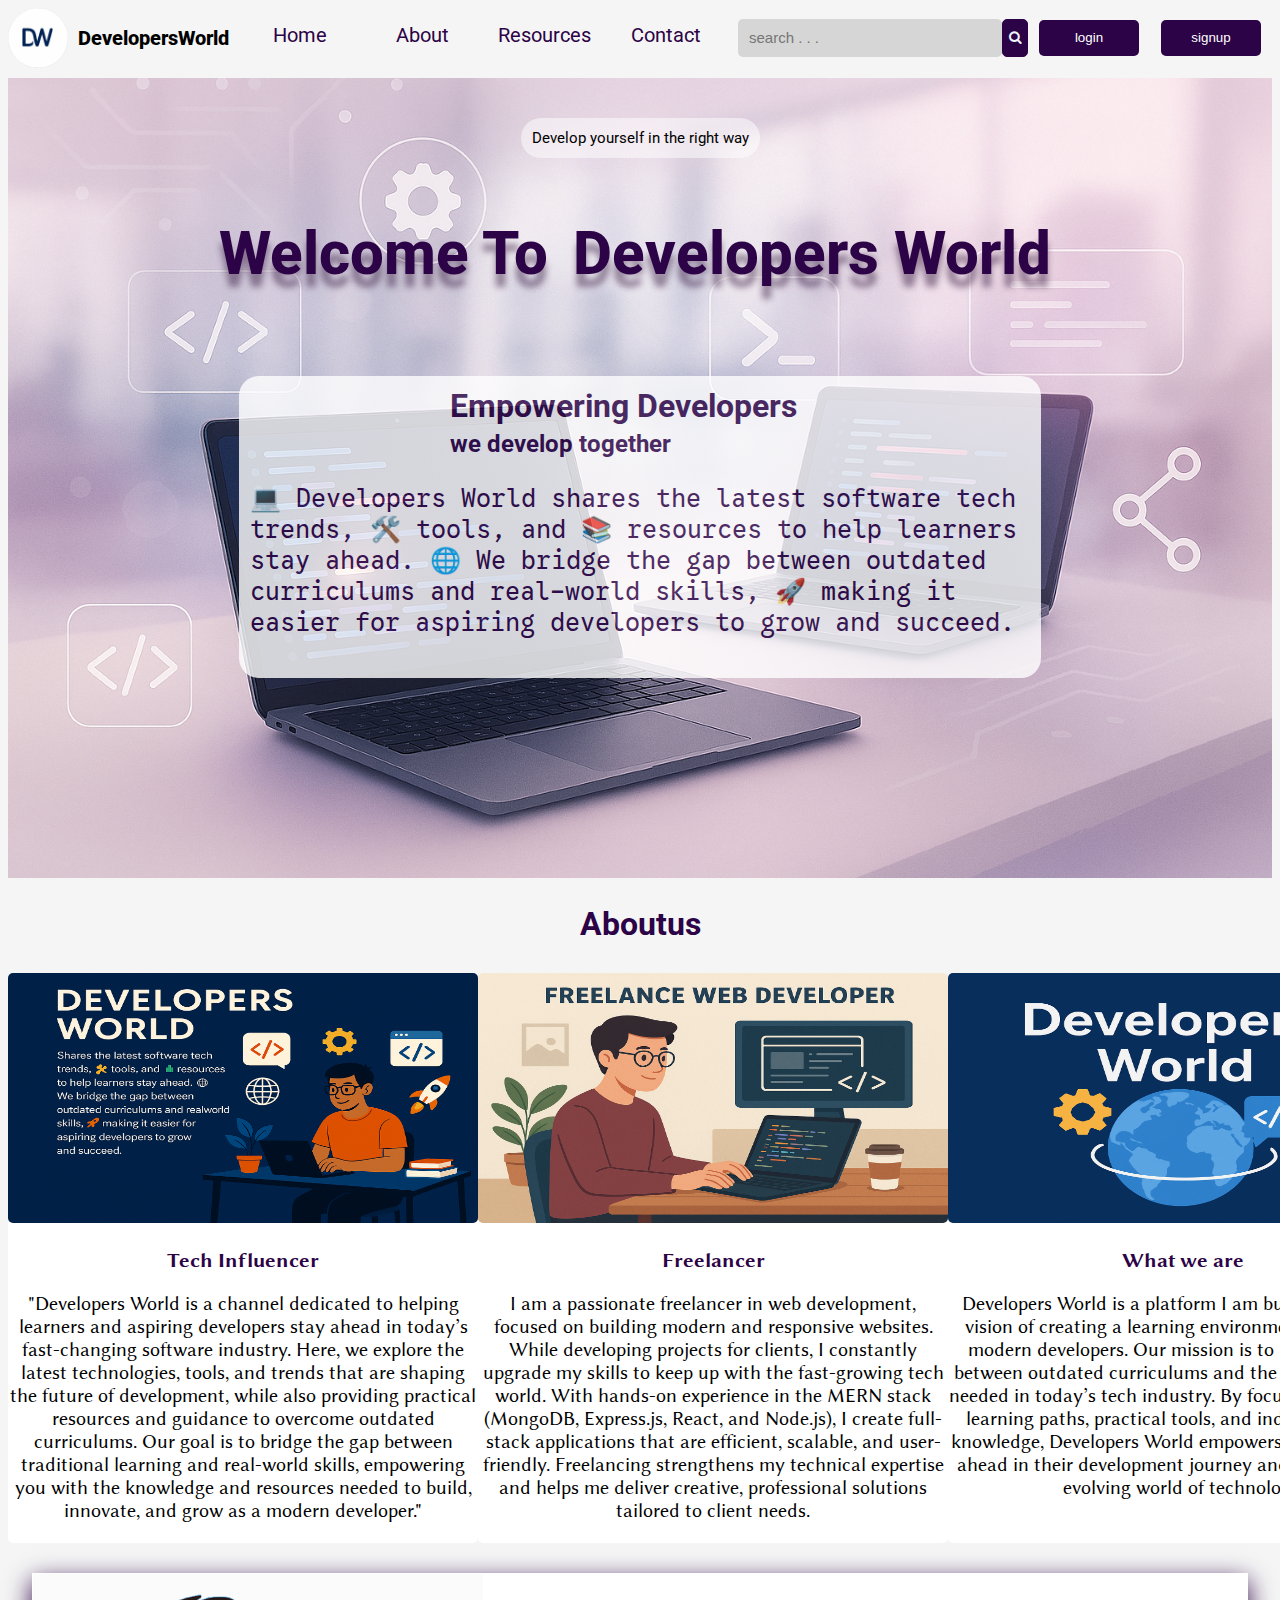
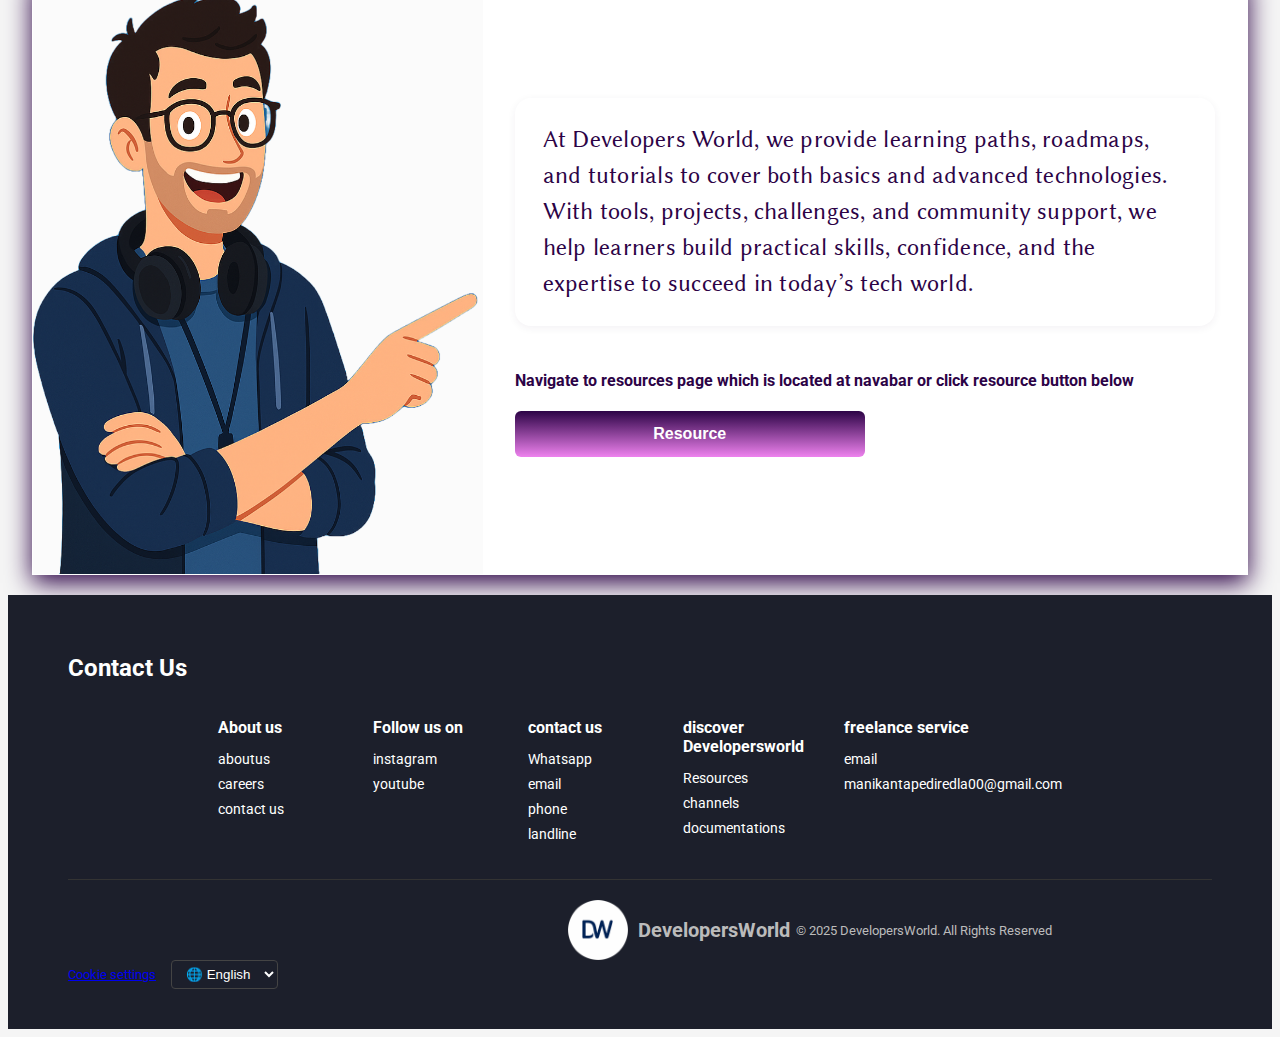
<file: index.html>
<!DOCTYPE html>
<html lang="en">
<head>
    <meta charset="UTF-8">
    <meta name="viewport" content="width=device-width, initial-scale=1.0">
    <title>DEVELOPERS WORLD</title>
    <link rel="icon" type="image/x-icon" href="logoimg3.png">
    <link rel="stylesheet" href="style.css">
    <link rel="stylesheet" href="https://cdnjs.cloudflare.com/ajax/libs/font-awesome/4.7.0/css/font-awesome.min.css">
    <link rel="preconnect" href="https://fonts.googleapis.com">
<link rel="preconnect" href="https://fonts.gstatic.com" crossorigin>
<link href="https://fonts.googleapis.com/css2?family=Google+Sans+Code:ital,wght@0,300..800;1,300..800&family=Libertinus+Sans:ital,wght@0,400;0,700;1,400&family=Playfair+Display:ital,wght@0,400..900;1,400..900&family=Roboto:ital,wght@0,100..900;1,100..900&display=swap" rel="stylesheet">

</head><body>
  <nav>
    <div class="logo">
      <img src="logoimg3.png" alt="Logo" height="60px" width="60px" style="padding-bottom: 10px;">
      <button class="menu-toggle" aria-label="Open Menu">&#9776;</button>
      <h1 style="font-weight: 800;  font-size: 20px; padding-bottom: 10px;">DevelopersWorld</h1>
      <button class="search-btn-mobile" aria-label="Search" onclick="openModal()" style="display:none;">
        <i class="fa fa-search"></i>
      </button>
      <ul>
        <li><a href="index.html">Home</a></li>
        <li><a href="#aboutus">About</a></li>
        <li><a href="#resources">Resources</a></li>
        <li><a href="#contact">Contact</a></li>
        <li class="mobile-only"><a href="login.html"><button class="login-btn1">login</button></a></li>
        <li class="mobile-only"><a href="signup.html"><button class="login-btn1">signup</button></a></li>
      </ul>
    </div>
    <ul>
      <input type="text" placeholder="search . . ." class="searchinput" onclick="openModal()">
      <button type="submit" class="search-btn"
        style="color: aliceblue; background-color: #2c0346 ; cursor: pointer; border: 1px solid #2c0346; border-radius: 5px;">
        <i class="fa fa-search"></i></button>
      <li><a href="login.html"><button class="loginbtn" style="height: 36px;">login</button></a></li>
      <li><a href="signup.html"><button class="loginbtn" style="height: 36px;">signup</button></a></li>
    </ul>
  </nav>
  <main>
    <header>
      <h2 style="margin: auto; margin-top: 30px;">Develop yourself in the right way</h2>
      <h1 style="font-size: 60px;">Welcome To <span>Developers World</span></h1>
    </header>
    <div>
      <h1>Empowering Developers</h1>
      <h2>we develop together</h2>
      <p>💻 Developers World shares the latest software tech trends, 🛠️ tools, and 📚 resources to help learners
        stay ahead. 🌐 We bridge the gap between outdated curriculums and real-world skills, 🚀 making it easier
        for aspiring developers to grow and succeed.</p>
    </div>
  </main>
  <section class="grid-section" id="aboutus">
    <h2 class="grid-heading">Aboutus</h2>
    <div class="grid-container">
      <div class="grid-box">
        <img src="developersworld channel image theme.png" alt="">
        <h3>Tech Influencer</h3>
        <p>"Developers World is a channel dedicated to helping learners and aspiring developers stay ahead in
          today’s fast-changing software industry. Here, we explore the latest technologies, tools, and trends
          that are shaping the future of development, while also providing practical resources and guidance to
          overcome outdated curriculums. Our goal is to bridge the gap between traditional learning and
          real-world
          skills, empowering you with the knowledge and resources needed to build, innovate, and grow as a
          modern
          developer."</p>
      </div>
      <div class="grid-box">
        <img src="developersworld channel image theme-2.png" alt="">
        <h3>Freelancer</h3>
        <p>I am a passionate freelancer in web development, focused on building modern and responsive websites.
          While
          developing projects for clients, I constantly upgrade my skills to keep up with the fast-growing
          tech world.
          With hands-on experience in the MERN stack (MongoDB, Express.js, React, and Node.js), I create
          full-stack
          applications that are efficient, scalable, and user-friendly. Freelancing strengthens my technical
          expertise and
          helps me deliver creative, professional solutions tailored to client needs.</p>
      </div>
      <div class="grid-box">
        <img src="developersworld channel image theme3.png" alt="">
        <h3>What we are</h3>
        <p>Developers World is a platform I am building with the vision of creating a learning environment
          tailored for
          modern developers. Our mission is to bridge the gap between outdated curriculums and the real-world
          skills
          needed in today’s tech industry. By focusing on updated learning paths, practical tools, and
          industry-relevant
          knowledge, Developers World empowers learners to stay ahead in their development journey and grow
          with the
          evolving world of technology.</p>
      </div>
    </div>
  </section>
  <div class="resources" id="resources">
    <div class="resources-container1">
      <img src="./developersworldanimatedpersonimage2.png" alt="" height="" width="100%" height="600px">
    </div>
    <div class="resources-container2">
      <p>At Developers World, we provide learning paths, roadmaps, and tutorials to cover both basics and advanced
        technologies. With tools, projects, challenges, and community support, we help learners build practical skills,
        confidence, and the expertise to succeed in today’s tech world.</p>
      <h4>Navigate to resources page which is located at navabar or click resource button below</h4>
      <button class="resource-btn">Resource</button>

    </div>

  </div>

  <footer class="footer" id="contact">
    <h2 style="color: white;">Contact Us </h2>

    <div class="footer-columns">
      <div class="footer-column">
        <h3>About us</h3>
        <ul>
          <li><a href="#aboutus">aboutus</a></li>
          <li><a href="#">careers</a></li>
          <li><a href="#contact">contact us</a></li>
        </ul>
      </div>
      <div class="footer-column">
        <h3>Follow us on</h3>
        <ul>
          <li><a href="https://www.instagram.com/developerworld01/?__pwa=1">instagram</a></li>
          <li><a href="https://www.youtube.com/@developer_world01">youtube</a></li>
          <li><a href="#"></a></li>
        </ul>
      </div>

      <div class="footer-column">
        <h3>contact us</h3>
        <ul>
          <li><a href="https://wa.me/+916380281272">Whatsapp</a></li>
          <li><a href="mailto:manikantapediredla00@gmail.com">email</a></li>
          <li><a href="https://wa.me/+916380281272">phone</a></li>
          <li><a href="#">landline</a></li>
        </ul>
      </div>

      <div class="footer-column">
        <h3>discover Developersworld</h3>
        <ul>
          <li><a href="#resources">Resources</a></li>
          <li><a href="https://www.youtube.com/@developer_world01">channels</a></li>
          <li><a href="https://www.instagram.com/developerworld01/?__pwa=1">documentations</a></li>
        </ul>
      </div>

      <div class="footer-column">
        <h3>freelance service</h3>
        <ul>
          <li><a href="#">email</a></li>
          <li><a href="mailto:manikantapediredla00@gmail.com">manikantapediredla00@gmail.com</a></li>
        </ul>
      </div>
    </div>

    <div class="footer-bottom">
      <div class="footer-logo">
        <img src="./logoimg3.png" alt="" height="60px" width="60px">
        <h2>DevelopersWorld</h2> &nbsp; © 2025 DevelopersWorld. All Rights Reserved
      </div>

      <div class="footer-bottom-right">
        <a href="#">Cookie settings</a>
        <select>
          <option>🌐 English</option>
          <option>🌐 Hindi</option>
          <option>🌐 Telugu</option>
        </select>
                        </div>
                      </div>
                    </footer>
  
  <div id="searchModal" class="modal">
    <div class="modal-content">
      <span class="close" onclick="closeModal()">&times;</span>
      <h2>Search</h2>

      <div class="search-wrapper">
        <input type="text" class="search-input" placeholder="Type to search...">
      </div>

      <div class="tabs">
        <div class="tab active">All</div>
        <div class="tab">Courses</div>
        <div class="tab">Tutorials</div>
        <div class="tab">Blog Posts</div>
      </div>

      <div class="hint">Type at least 2 characters to search</div>
    </div>
  </div>
  
  <script src="script.js"></script>
</body>
      
</html>
</file>
<file: style.css>
body {
    font-family: "Roboto", sans-serif;
    background-color: whitesmoke;
}

nav {
    display: flex;
    flex-direction: row;
    justify-content: space-between;
    align-items: center;
}

nav div {
    display: flex;
    flex-direction: row;
    align-items: center;
    justify-content: space-between;
    gap: 10px;
    margin-top: 0px;

}

nav div img {}

nav ul {
    display: flex;
    list-style: none;
    padding: 0;
    text-decoration: none;
    margin-top: 5px;
}

nav ul li {
    margin: 0 10px;
    text-decoration: none;
    font-size: 20px;
    font-family: "Roboto", sans-serif;
    text-align: center;
    align-items: center;
    color: #2c0346;
    border: 1px solid transparent;
    height: 30px;
    width: 100px;
    border-radius: 5px;
    gap: 0px;
}

nav ul li a {
    text-decoration: none;
    color: #2c0346;
    text-align: center;
    align-items: center;
}

nav .loginbtn {
    background-color: #2c0346;
    color: white;
    height: 30px;
    width: 100px;
    border: none;
    border-radius: 5px;
    cursor: pointer;
}

nav .loginbtn:hover {
  background-color: rgb(131, 22, 131);
}


.searchinput {
    width: 250px;
    height: 34px;
    border-radius: 5px;
    border: 1px solid transparent;
    background-color: rgba(128, 128, 128, 0.262);
    padding-left: 10px;
    font-size: 15px;
}
.searchinputmbl{
  display: none;
}
@media (max-width:430px){
     .search-input{
      margin-top: 10px;
      display: flex;
  
      }
}
.search-btn {
    color: aliceblue;
    background-color: #2c0346;
    cursor: pointer;
    border: 1px solid #2c0346;
    border-radius: 5px;
}

.search-btn:hover {
    background-color: violet;
}

main {
    display: flex;
    flex-direction: column;
    background-color: rgba(128, 128, 128, 0.318);
    height: 800px;
    background-image: url(./backgroundimage2.png);
    background-position: center center;
    background-repeat: no-repeat;
    position: relative;
    background-size: max(1200px, 100vw);
    z-index: -1;
    font-family: "Roboto", sans-serif;
    overflow: hidden;
    
}

main header {
    margin: auto;
    margin-top: 10px;
    display: flex;
    flex-direction: column;
    color: black;
    gap: 40px;
    margin-bottom: 0px;
}

main header h2 {
    border: 1px solid transparent;
    background-color: rgba(255, 255, 255, 0.511);
    border-radius: 30px;
    padding: 10px;
    margin: auto;
    font-size: 15px;
    font-weight: 400;
    animation: move 2s infinite;
}

@keyframes move {

    from {
        background-color: white;
        color: #2c0346;
    }

    to {
        background-color: #2c0346;
        color: white;
    }
}

main header h1 {
    text-align: center;
    font-size: 60px;
    font-weight: 800;
    color: #2c0346;
    margin-top: 20px;
    margin-bottom: 20px;
    text-decoration: none;
    text-shadow: 0px 13px 6px rgba(48, 17, 58, 0.452);

    span {
        animation: colorChange 4s;
        padding-left: 10px;
        padding-right: 10px;
        border-radius: 20px;
    }
}

@keyframes colorChange {
    from {
        color: white;
    }

    to {
        color: #2c0346;
    }
}

main div {
    margin-top: 0px;
    height: 300px;
    width: 800px;
    border: 1px solid transparent;
    background-color: white;
    margin: auto;
    opacity: 0.8;
    margin-bottom: 200px;
    border-radius: 20px;

}

main div p {
    font-size: 25px;
    font-family: "Google Sans Code", monospace;
    font-weight: 400;
    color: #2c0346;
    padding-left: 10px;
}

main div h1 {
    margin: auto;
    margin-top: 10px;
    font-family: "Roboto", sans-serif;
    color: #2c0346;
    padding-left: 210px;
    animation: changingtext 3s infinite;

}

main div h2 {
    margin: auto;
    margin-top: 5px;
    font-family: "Roboto", sans-serif;
    color: #2c0346;
    padding-left: 210px;
    animation: changingtext 3s infinite;
}

@keyframes changingtext {
    from {
        transform: translateY(40px);
    }

    to {
        transform: translateY(px);
    }
}

.grid-section {
    margin: auto;
    margin-top: 0px;
    text-align: center;
    background-color: whitesmoke;
}

.grid-heading {
    font-size: 2rem;
    margin-bottom: 30px;
    color: #2c0346;
    font-weight: 700;
}

.grid-container {
    display: grid;
    grid-template-columns: repeat(3, 1fr);
    margin: auto;
}

.grid-box {
    font-family: "Libertinus Sans", sans-serif;
    background-color: white;
    border-radius: 5px;
    transition: transform 0.2s;
    height: 570px;
    width: 470px;
    margin: auto;
    font-size: 20px;
}

.grid-box:hover {
    transform: translateY(-8px) scale(1.03);
    box-shadow: 0 8px 24px rgba(238, 130, 238, 0.868);
}

.grid-box h3 {
    color: #2c0346;
    margin-bottom: 15px;
    font-size: 1.3rem;
}

.grid-box img {
    width: 470px;
    height: 250px;
    border-radius: 5px;
    margin: 0;
}
.resources {
    display: flex;
    flex-direction: row;
    width: 96%;
    height: 600px;
    background-color: white;
    border: 1px solid transparent;
    box-shadow: 0 8px 24px #2c0346;
    margin: auto;
    margin-top: 30px;
    background-repeat: no-repeat;
    background-position: center center;
     overflow: hidden;
       font-family: "Roboto", sans-serif;
}
.resources:hover{
    background-image: url(./logoimg2.2.jpg.png);
     transform: translateY(-8px) scale(1.01);
    box-shadow: 0 8px 24px #2c0346b3;
}

.resources-container1{
    background-color: rgba(245, 245, 245, 0.408);    
     height: 600px;
     width: 150%;
     display: flex;
     flex-direction: row;
}
.resources-container1 img{
    animation: pointing 4s infinite;
    }
    
    @keyframes pointing {
        from {
            opacity: 0.2;
            transform: translateX(-10x);
            transform: translateY(30px);
        }
        to{
            opacity: 1;
            transform: translateX(40px);
            transform: ;
            transform: skew( -200px);
        }
    }
.resources-container2 {
    background: transparent;
    display: flex;
    flex-direction: column;
    height: 600px;
    color: #2c0346;
    padding: 40px 32px;
    border-radius: 24px;
    max-width: 700px;
    transition: box-shadow 0.3s;
    padding-top: 100px;
}

.resources-container2 p {
    padding: 24px 28px;
    font-size: 1.5rem;
    border-radius: 16px;
    box-shadow: 0 2px 8px rgba(44, 3, 70, 0.06);
    font-family: "Libertinus Sans", "Roboto", sans-serif;
    font-weight: 500;
    line-height: 1.5;
    letter-spacing: 0.01em;
}

.resources-container2 p:last-child {
    margin-bottom: 0;
}
.resource-btn {
         background: linear-gradient(#2c0346,violet);
      color: white;
      border: none;
      padding: 14px;
      font-size: 16px;
      font-weight: bold;
      border-radius: 6px;
      cursor: pointer;
      transition: 0.3s;
      width: 50%;
    }

 .footer {
      background-color: #1c1f2b;
      padding: 40px 60px;
      background-image: url();
       background-repeat: no-repeat;
    background-position: center center;
     overflow: hidden;
     margin-top: 20px;
    }

    .footer h3 {
      font-size: 16px;
      font-weight: bold;
      margin-bottom: 12px;
      color: white;
    }

    .footer-columns {
      display: grid;
      grid-template-columns: repeat(5, 1fr);
      gap: 40px;
      margin-bottom: 30px;
      margin-left: 150px;
      margin-right: 150px;

    }

    .footer-column ul {
      list-style: none;
      padding: 0;
      margin: 0;
    }

    .footer-column ul li {
      margin: 6px 0;
    }

    .footer-column ul li a {
      text-decoration: none;
      color: #fff;
      font-size: 14px;
    }

    .footer-column ul li a:hover {
      color: #FFD700;
    }

    .footer-bottom {
      display: flex;
      justify-content: space-between;
      flex-wrap: wrap;
      border-top: 1px solid #333;
      padding-top: 20px;
      font-size: 13px;
      color: #bbb;
    }

    .footer-logo {
      display: flex;
      align-items: center;
      margin-left: 500px;
    }

    .footer-logo h2 {
      margin: 0;
      font-size: 20px;
      margin-left: px;
      margin-left: 10px;
    }

    .footer-bottom-right {
      display: flex;
      align-items: center;
      gap: 15px;
    }

    .footer-bottom-right select {
      background: #1c1f2b;
      color: #fff;
      border: 1px solid #444;
      padding: 5px 10px;
      border-radius: 4px;
    }

    .modal {
      display: none; 
      position: fixed; 
      z-index: 1000; 
      left: 0;
      top: 0;
      width: 100%; 
      height: 100%; 
      background-color: rgba(0, 0, 0, 0.5); 
      justify-content: center; 
      align-items: center;
    }

    .modal-content {
      background: #fff;
      padding: 20px;
      border-radius: 12px;
      width: 500px;
      max-width: 90%;
       box-shadow: 0 8px 24px white;
      position: relative;
    }

    .modal-content h2 {
      margin-top: 0;
      font-size: 20px;
    }

    .close {
      position: absolute;
      right: 15px;
      top: 15px;
      font-size: 20px;
      cursor: pointer;
    }

    .search-input {
      width: 100%;
      padding: 12px;
      border-radius: 8px;
      border: 1px solid #ddd;
      margin: 15px 0;
      font-size: 16px;
      box-sizing: border-box;
    }

    .tabs {
      display: flex;
      gap: 10px;
      margin-bottom: 15px;
    }

    .tab {
      padding: 6px 14px;
      border-radius: 6px;
      border: 1px solid #ccc;
      background: #f5f5f5;
      cursor: pointer;
      font-size: 14px;
    }

    .tab.active {
      background: #2c0346;
      color: white;
      border-color: #2c0346;
    }

    .hint {
      text-align: center;
      color: gray;
      font-size: 14px;
    }

    .search-wrapper {
      position: relative;
    }try agin

    .search-wrapper input {
      padding-left: 35px;
    }

    .search-wrapper::before {
      content: "🔍";
      position: absolute;
      left: 10px;
      top: 50%;
      transform: translateY(-50%);
      font-size: 16px;
      color: gray;
    }
    /* Responsive styles for iPhone 15 Pro Max and similar devices */
@media (max-width: 430px) {
  body {
    font-size: 15px;
    padding: 0;
    margin: 0;
    background-color: whitesmoke;
  }

  /* NAVIGATION: Hamburger menu styles */
  nav {
    flex-direction: row;
    align-items: flex-start;
    padding: 10px 8px;
    position: relative;
    z-index: 100;
  }

  nav .logo {
    flex-direction: row;
    align-items: center;
    gap: 8px;
    width: auto;
  }

  /* Hide nav ul by default, show hamburger */
  nav ul {
    display: none;
    flex-direction: column;
    width: 100vw;
    background: white;
    position: absolute;
    top: 60px;
    left: 0;
    z-index: 999;
    box-shadow: 0 8px 24px #2c0346;
    padding: 20px 0 10px 0;
    margin: 0;
    border-radius: 0 0 18px 18px;
    animation: slideDown 0.3s;
  }

  @keyframes slideDown {
    from { opacity: 0; transform: translateY(-30px);}
    to { opacity: 1; transform: translateY(0);}
  }

  nav ul.active {
    display: flex;
  }

  nav ul li {
    width: 100vw;
    font-size: 18px;
    height: 38px;
    margin: 0;
    text-align: left;
    padding-left: 18px;
    border-radius: 0;
    display: flex;
    align-items: center;
    border: none;
    background: none;
  }

  nav ul li a, nav .loginbtn {
    width: 100%;
    text-align: left;
    padding: 0;
    margin: 0;
    font-size: 18px;
    background: none;
    border: none;
  }

  nav .loginbtn {
    margin: 8px 0;
    height: 36px;
    width: 90vw;
    border-radius: 6px;
  }

  .searchinput {
    width: 90vw;
    min-width: 0;
    font-size: 15px;
    margin-bottom: 8px;
  }

  .search-btn {
    width: 100%;
    margin-bottom: 8px;
  }

  /* Hamburger menu button */
  .menu-toggle {
    display: block;
    background: none;
    border: none;
    font-size: 2rem;
    color: #2c0346;
    cursor: pointer;
    margin-left: auto;
    margin-right: 10px;
    z-index: 1001;
  }

  /* Hide hamburger on desktop */
  @media (min-width: 431px) {
    .menu-toggle {
      display: none;
    }
  }

  /* MAIN CONTENT */
  main {
    height: auto;
    background-size: cover;
    padding: 0 0 30px 0;
    max-width: 100vw;
  }

  main header {
    gap: 18px;
    margin-bottom: 0;
    margin-top: 0;
  }

  main header h2 {
    font-size: 13px;
    padding: 8px;
    border-radius: 20px;
    margin-top: 18px;
  }

  main header h1 {
    font-size: 32px;
    margin-top: 10px;
    margin-bottom: 10px;
  }

  main div {
    width: 95vw;
    min-width: 0;
    height: auto;
    margin-bottom: 40px;
    padding: 10px 8px;
  }

  main div h1,
  main div h2 {
    padding-left: 0;
    font-size: 20px;
    text-align: left;
    animation: none;
  }

  main div p {
    font-size: 16px;
    padding-left: 0;
  }

  /* GRID SECTION */
  .grid-section {
    padding: 0 0 20px 0;
  }

  .grid-heading {
    font-size: 1.2rem;
    margin-bottom: 16px;
  }

  .grid-container {
    grid-template-columns: 1fr;
    gap: 24px;
    width: 100vw;
    padding: 0 0px;
  }

  .grid-box {
    width: 95vw;
    height: auto;
    font-size: 16px;
    margin-bottom: 10px;
    padding: 10px 6px;
  }

  .grid-box img {
    width: 100%;
    height: 180px;
    object-fit: cover;
  }

  /* RESOURCES SECTION */
  .resources {
    flex-direction: column;
    width: 98vw;
    height: auto;
    min-height: 400px;
    margin-top: 18px;
    box-shadow: 0 4px 12px #2c0346;
    border-radius: 18px;
    padding: 0;
  }

  .resources-container1 {
    width: 100%;
    height: 180px;
    justify-content: center;
    align-items: center;
    padding: 0;
  }

  .resources-container1 img {
    width: 100%;
    height: 180px;
    object-fit: contain;
  }

  .resources-container2 {
    max-width: 100vw;
    height: auto;
    padding: 18px 10px 18px 10px;
    border-radius: 18px;
    margin: 0;
    background: transparent;
    align-items: flex-start;
    padding-top: 10px;
  }

  .resources-container2 p {
    font-size: 1.1rem;
    padding: 14px 10px;
    border-radius: 12px;
    margin-bottom: 10px;
  }

  .resources-container2 h4 {
    font-size: 1rem;
    margin-bottom: 10px;
  }

  .resource-btn {
    width: 100%;
    font-size: 15px;
    padding: 10px;
    border-radius: 8px;
    margin-bottom: 10px;
  }

  /* FOOTER */
  .footer {
    padding: 20px 8px;
    margin-top: 16px;
  }

  .footer-columns {
    grid-template-columns: 1fr;
    gap: 18px;
    margin-left: 0;
    margin-right: 0;
    margin-bottom: 18px;
  }

  .footer-logo {
    margin-left: 0;
    justify-content: flex-start;
  }

  .footer-logo img {
    width: 40px;
    height: 40px;
  }

  .footer-logo h2 {
    font-size: 16px;
    margin-left: 8px;
  }

  .footer-bottom {
    flex-direction: column;
    gap: 10px;
    font-size: 12px;
    padding-top: 10px;
  }

  .footer-bottom-right {
    gap: 8px;
  }

  /* MODAL */
  .modal-content {
    width: 95vw;
    padding: 10px;
  }

  .search-input {
    font-size: 15px;
    padding: 8px;
  }

  .tabs {
    gap: 6px;
    font-size: 13px;
  }

  .tab {
    padding: 4px 10px;
    font-size: 13px;
  }
}


.menu-toggle {
  display: none;
}
@media (max-width: 430px) {
  .menu-toggle {
    display: block;
    position: absolute;
    right: 18px;
    top: 18px;
    background: none;
    border: none;
    font-size: 2.2rem;
    color: #2c0346;
    z-index: 1002;
  }
} 
@media (max-width: 430px) {
  .search-bar-mobile {
    display: flex;
    flex-direction: row;
    align-items: center;
    width: 96vw;
    margin-top: 0px;
    z-index: 10;
    margin-left: ;
    background: transparent;
    padding-top: 0px;
    padding-left: 7px;
  }
  .search-bar-mobile .searchinputmbl {
    display: flex;
    min-width: 0;
    font-size: 15px;
    border: 1px solid #2c0346;
    background-color: transparent;
    border-radius: 6px;
    color: #2c0346;
    outline: none;
    transition: border 0.2s;
    margin-top: 0px;

      width: 100%;
      padding: 12px;
      border-radius: 8px;
      border: 1px solid black;
      margin: 15px 0;
      font-size: 16px;
      box-sizing: border-box;
  }
  .search-bar-mobile .searchinputmbl:focus {
    display: flex;
    border: 1.5px solid violet;
    background: #fff;
  }
  .search-bar-mobile .search-btn {
    width: 38px;
    height: 38px;
    border-radius: 50%;
    font-size: 18px;
    padding: 0;
    background: linear-gradient(135deg, #2c0346 60%, violet 100%);
    color: #fff;
    border: none;
    display: flex;
    align-items: center;
    justify-content: center;
    margin-left: 4px;
    box-shadow: 0 2px 8px #2c034633;
    cursor: pointer;
    transition: background 0.2s;
  }
  .search-bar-mobile .search-btn:hover {
    background: linear-gradient(135deg, violet 60%, #2c0346 100%);
  }
}
@media (max-width: 430px) {
  .search-bar-mobile,
  .searchinput {
    display: none !important;
  }
  .search-btn-mobile {
    display: block !important;
    background: linear-gradient(135deg, #2c0346 60%, violet 100%);
    color: #fff;
    border: none;
    border-radius: 50%;
    width: 38px;
    height: 38px;
    font-size: 18px;
    margin-left: 60px;
    margin-right: 8px;
    box-shadow: 0 2px 8px #2c034633;
    cursor: pointer;
    transition: background 0.2s;
    align-items: center;
    justify-content: center;
  }
  .search-btn-mobile:hover {
    background: linear-gradient(135deg, violet 60%, #2c0346 100%);
  }
}
@media (max-width: 430px) {
  nav .loginbtn {
    margin: 8px 0;
    height: 36px;
    width: 90vw;
    border-radius: 6px;
    background: linear-gradient(90deg, #2c0346 60%, violet 100%);
    color: #fff;
    font-weight: 600;
    font-size: 17px;
    border: none;
    text-align: left;
    padding-left: 18px;
    cursor: pointer;
    display: block;
  }
}

@media (max-width: 430px) {
  .mobile-only {
    display: list-item !important;
  }
  .login-btn1 {
        width: 100px;
        background-color: #2c0346;
        color: white;
        border-radius: 4px;
        font-size: 15px;
        border: none;
        padding: 6px 0;
      }
  
}
@media (min-width: 431px) {
  .mobile-only {
    display: none !important;
  }
}
</file>
